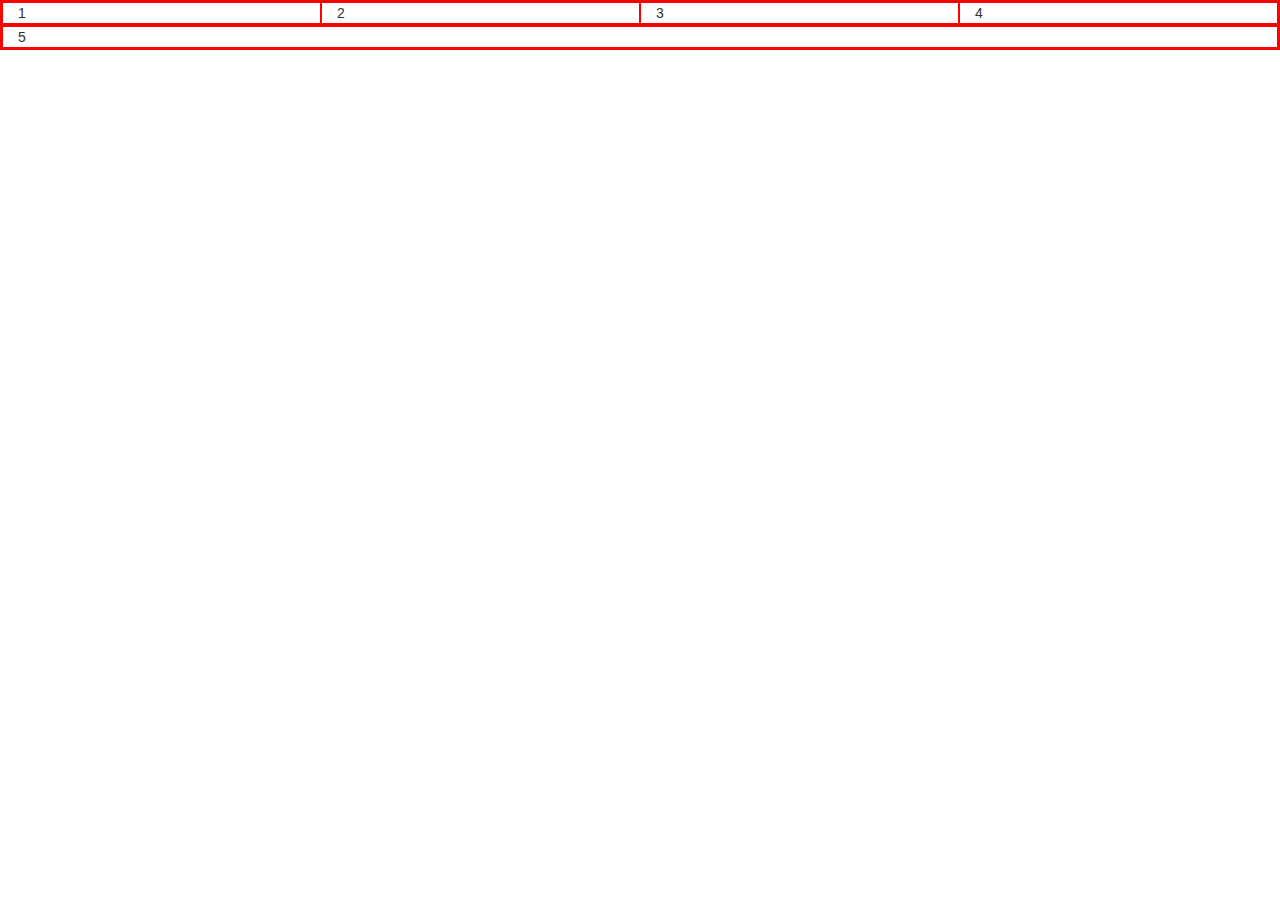
<file: Bootstrap/index.html>
<!DOCTYPE html>
<html>
	<head>
		<title>BOOTSTRAP</title>
		<meta http-equiv="Content-type" content="text/html; charset=utf-8">
				
		<!-- Bootstrap -->
		<link rel="stylesheet" type="text/css" href="styles/bootstrap/bootstrap.css">
		<link rel="stylesheet" type="text/css" href="styles/style.css">

	</head>
	<body>
		<div class ="container-fluid">
			<div class ="row">
				<div class ="col-lg-3 col-md-6 col-sm-6 col-xs-12">
					1
					
				</div>
				<div class ="col-lg-3 col-md-6 col-sm-6 col-xs-12">
					2
				
				</div>
				<div class ="col-lg-3 col-md-10 col-sm-6 col-xs-6">
					3
				
				</div>
				<div class ="col-lg-3 col-md-2 col-sm-6 col-xs-6">
					4
				
				</div>
			</div>
			<div class ="row">
				<div class ="col-lg-12">
					5
				</div>
			</div>
		</div>
	</body>
</html>
</file>
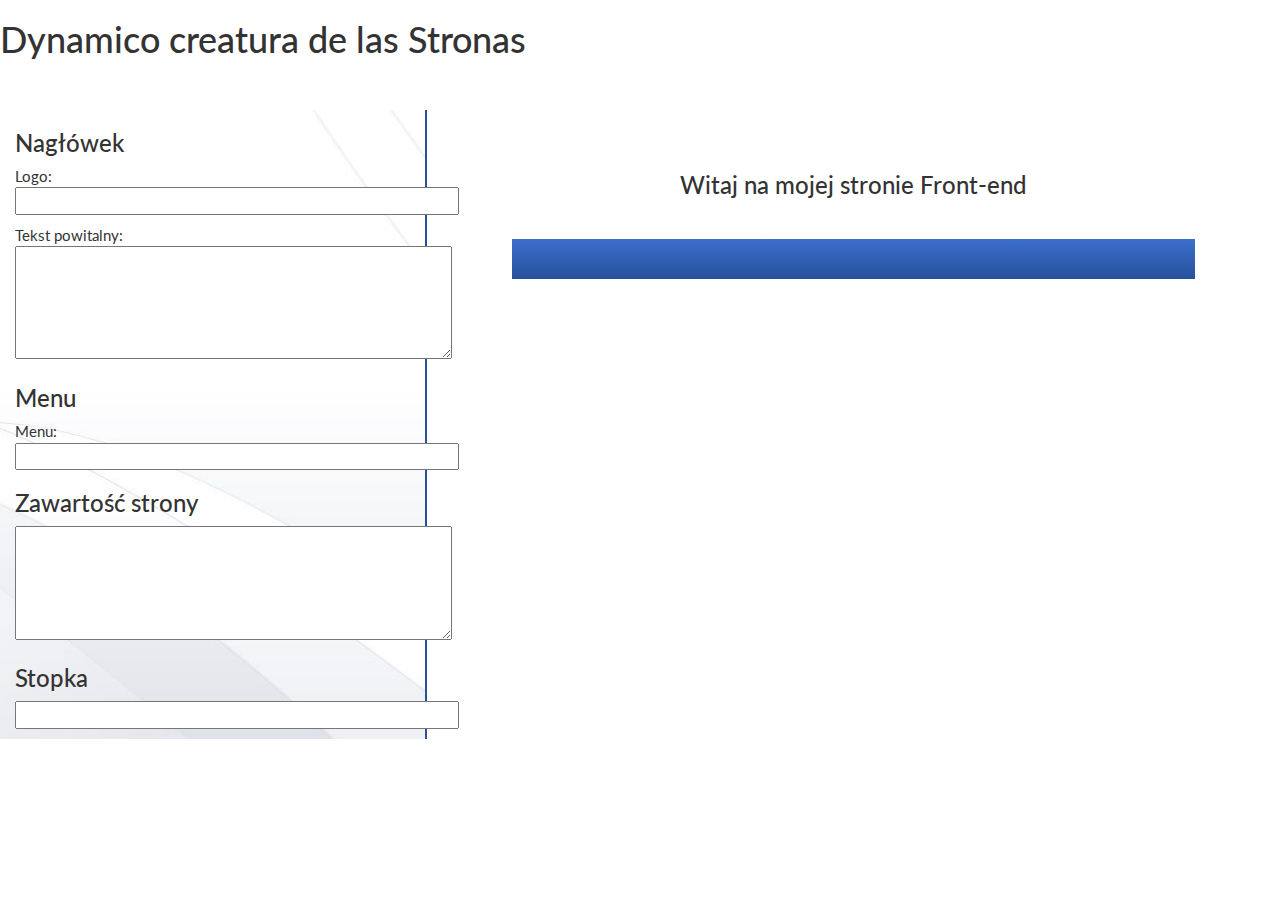
<file: jquery-Projekt-0/index.html>
<!DOCTYPE html>
<html>
	<head>
		<title>Dynamico creatura de las Stronas</title>
		<meta http-equiv="Content-type" content="text/html; charset=utf-8">
				
		<!-- Bootstrap -->
		<link rel="stylesheet" type="text/css" href="styles/bootstrap/bootstrap.css">
		<link rel="stylesheet" type="text/css" href="styles/bootstrap/bootstrap-theme.css">
		
		<!-- jQuery -->
		<script type = "text/javascript" src = "scripts/jquery-3.2.1.js"></script>
		
		<link rel="stylesheet" type="text/css" href="styles/style.css">
		<script type = "text/javascript" src = "scripts/script.js"></script>
		
		<!-- Font -->
		<link href="https://fonts.googleapis.com/css?family=Lato" rel="stylesheet"> 
		
	</head>
	<body>
	
	<div class ="container-fluid"><!-- Kontener z pełnym wypełnieniem -->
		<div class ="row"><!-- Bootstrap wiersz -->
			
			<h1>Dynamico creatura de las Stronas</h1>
			
			<div id='kreator' class ="col-lg-4"><!-- Kolumna lg z 4 jednostkami -->

				<h3>Nagłówek</h3>
				
					<p>
						Logo: <input name="logo" id="logo" type="text" size="50">
					</p>
					
					<p>
						Tekst powitalny:<br>
						<textarea name="tekstPowitalny" id="tekstPowitalny" type="text" rows="5" cols="50"></textarea>
					</p>
					
				<h3>Menu</h3>
				
					<p>
						Menu: <input name="menu" id="menu" type="text" size="50">
					</p>
					
				<h3>Zawartość strony</h3>
					
					<p>
						<textarea name="zawartoscStrony" id="zawartoscStrony" type="text" rows="5" cols="50"></textarea>
					</p>
					
				<h3>Stopka</h3>
					
					<p>
						<input name="stopka" id="stopka" type="text" size="50">
					</p>
			</div>
			
			<div id='content' class ="col-lg-8"><!-- Kolumna lg z 8 jednostkami -->

				<div class ="row"><!-- Bootstrap wiersz -->
					<div id="content-logo" class ="col-lg-4"><!-- Kolumna lg z 4 jednostkami -->
					</div>
					<div id="content-tekstPowitalny" class ="col-lg-8"><!-- Kolumna lg z 8 jednostkami -->
					</div>
				</div>
				<div class ="row"><!-- Bootstrap wiersz -->
					<div id="content-menu" class ="col-lg-12"><!-- Kolumna lg z 12 jednostkami -->
					</div>
				</div>
				<div class ="row"><!-- Bootstrap wiersz -->
					
					<h3 id='witaj'>Witaj na mojej stronie Front-end</h3>
					
					<div id="content-zawartoscStrony" class ="col-lg-12"><!-- Kolumna lg z 12 jednostkami -->
					</div>
				</div>
				<div class ="row"><!-- Bootstrap wiersz -->
										
					<div id="content-stopka" class ="col-lg-12"><!-- Kolumna lg z 12 jednostkami -->
					</div>
				</div>
			
			</div>
		</div>
	</div>
	

	
	</body>
</html>
</file>
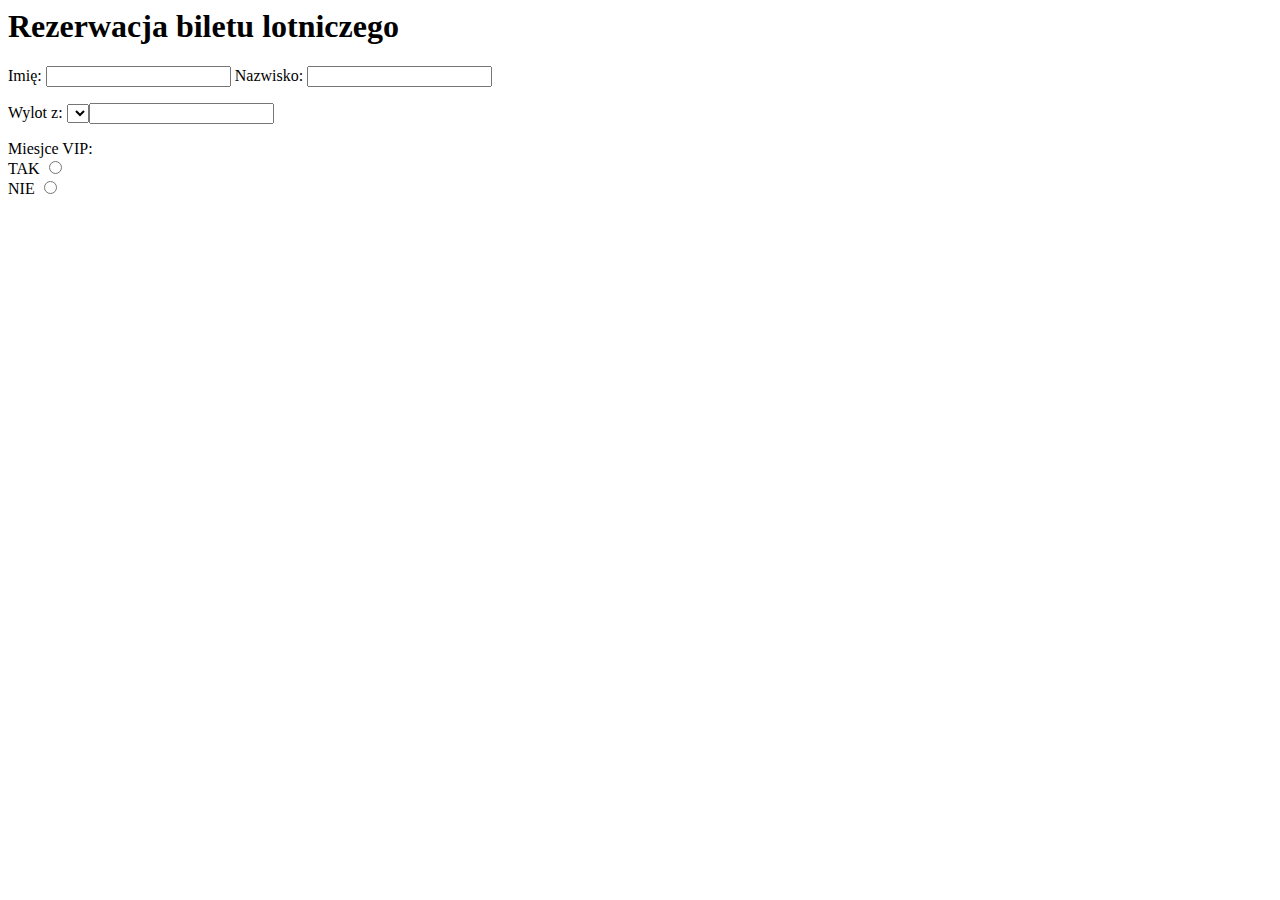
<file: rezerwacje.html>
<html>
	<head>
		<title></title>
		<meta charset="utf-8">
	</head>
	<body>
	<h1> Rezerwacja biletu lotniczego </h1>
		<form action ="akcja" method="get">
			
			<p>
				<a> Imię: <input name="imie" type="text"/> </a>
				<a> Nazwisko: <input name="nazwisko" type="text"/> </a>
			</p>
			<p> Wylot z: <select name="wylot"> </p>
			<p> Przylot do: <input name="przylot" type="select"> </p>
			<p>	
				<div> Miesjce VIP: </div>
				<div> TAK <input name="vip_tak" type="radio"> </div>
				<div> NIE <input name="vip_nie" type="radio"> </div>
			</p>
		</form>
	</body>
	
	
	
</html>
</file>
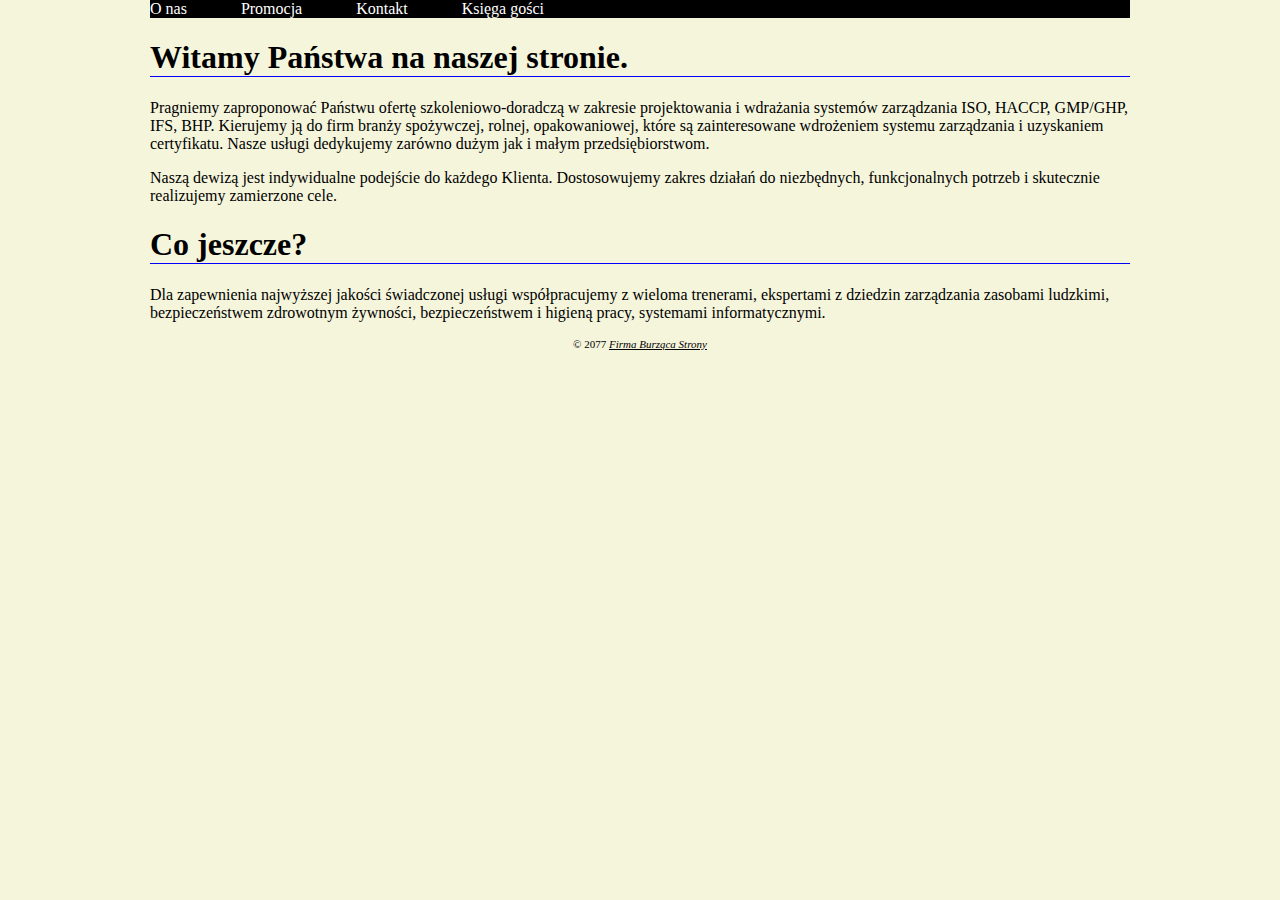
<file: zabawa z CSS/FE29-dok4.html>
<html >
	<head>
		<title>Firma Budząca Strony&trade;</title>
		<meta http-equiv="Content-type" content="text/html; charset=utf-8"/>
		<link rel="stylesheet" type="text/css" href="format.css">
	</head>
	<body id="trzcionka">	
		<div class="tlo">	
			<div id="znacznik1">
					<a href=" http://" target=blank>O nas</a>
					<a href=" http://" target=blank>Promocja</a>
					<a href=" http://" target=blank>Kontakt</a>
					<a href=" http://" target=blank>Księga gości</a>	
			</div>
			<h1> 
				Witamy <span>Państwa</span> na naszej stronie.
			</h1>
			<p>
				<p>
					Pragniemy zaproponować Państwu ofertę szkoleniowo-doradczą w zakresie projektowania i wdrażania systemów zarządzania ISO, HACCP, GMP/GHP, IFS, BHP.
					Kierujemy ją do firm branży spożywczej, rolnej, opakowaniowej, które są zainteresowane wdrożeniem systemu zarządzania i uzyskaniem certyfikatu.
					Nasze usługi dedykujemy zarówno dużym jak i małym przedsiębiorstwom.
				</p>
				<p>	
					Naszą dewizą jest indywidualne podejście do każdego Klienta.
					Dostosowujemy zakres działań do niezbędnych, funkcjonalnych potrzeb i skutecznie realizujemy zamierzone cele.
				</P>
			</p>
			<h1>
				Co jeszcze?
			</h1>
			<p>
				Dla zapewnienia najwyższej jakości świadczonej usługi współpracujemy z wieloma trenerami, ekspertami z dziedzin zarządzania zasobami ludzkimi, bezpieczeństwem zdrowotnym żywności, bezpieczeństwem i higieną pracy, systemami informatycznymi.
			</p>
			<footer id="znacznik2">
				&copy; 2077 <a href=" http://">Firma Burząca Strony </a>
			</footer>
		</div>
	</body>
</html>
</file>
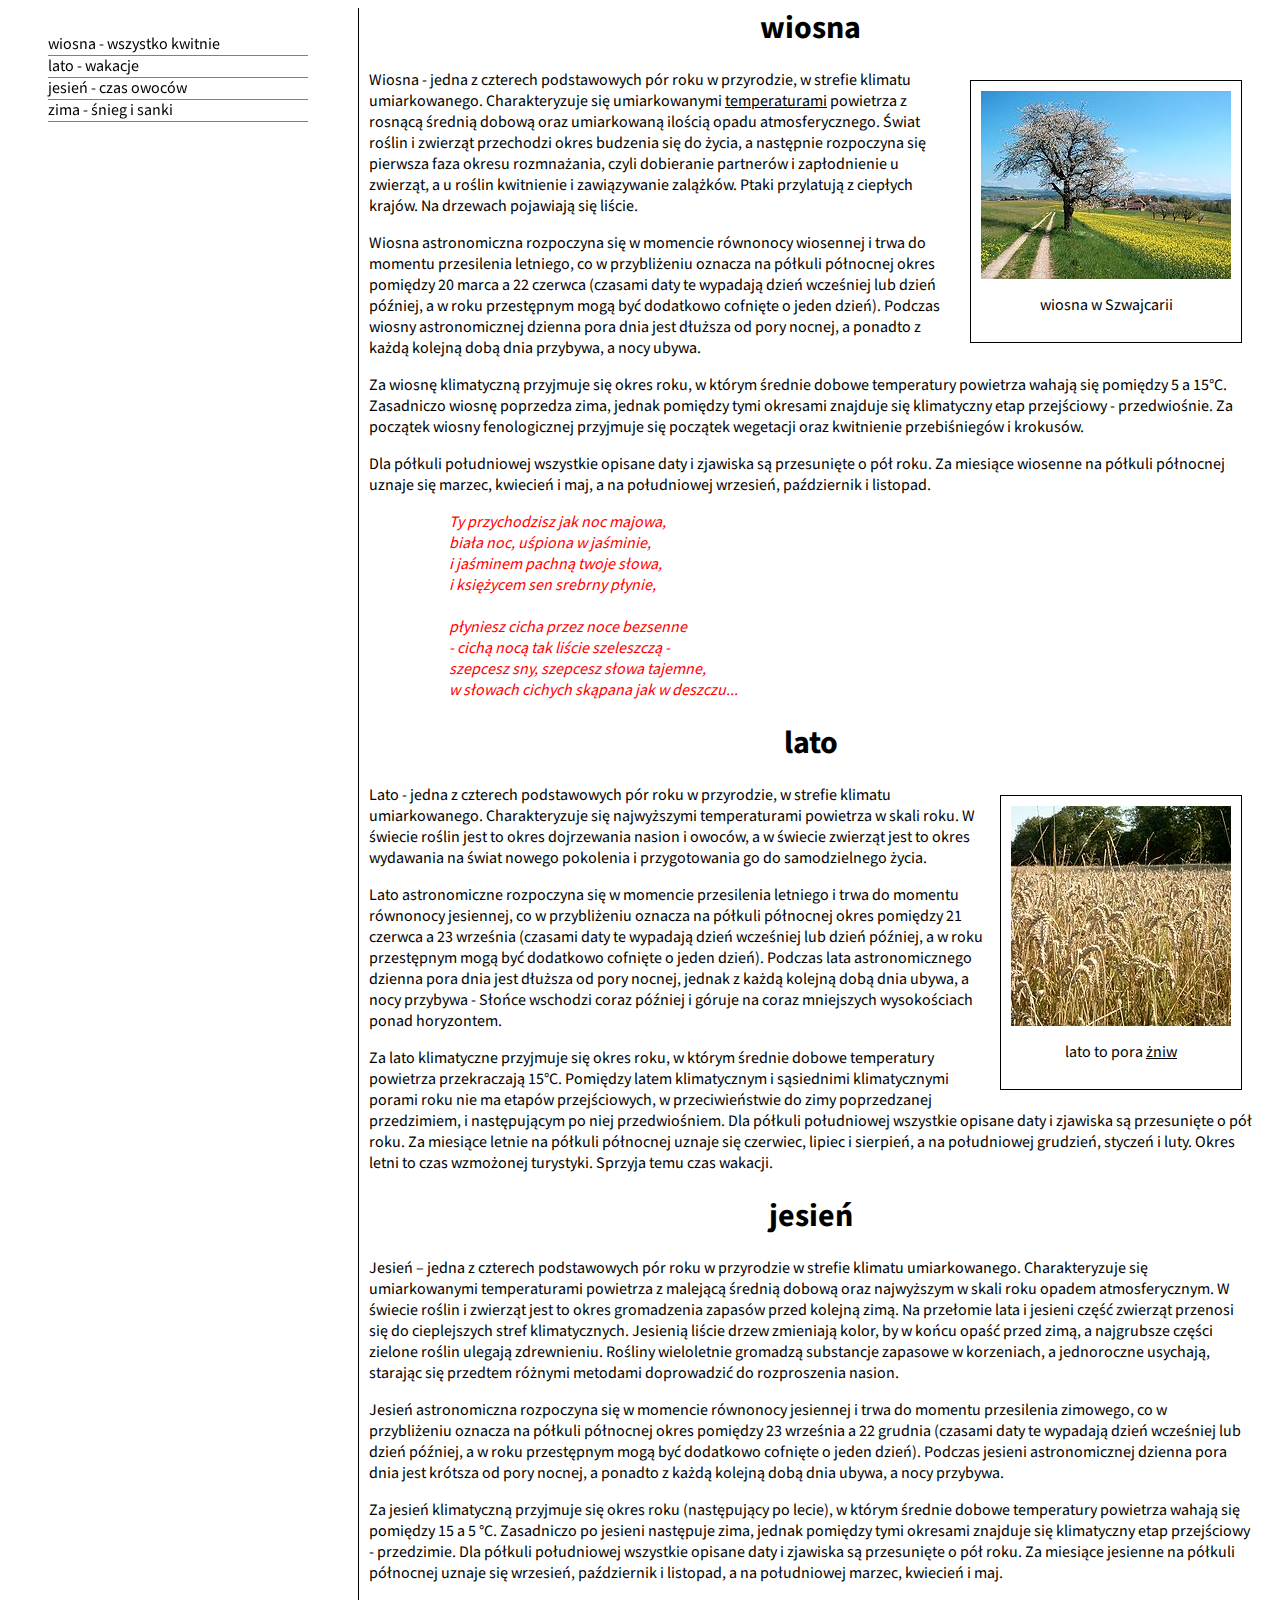
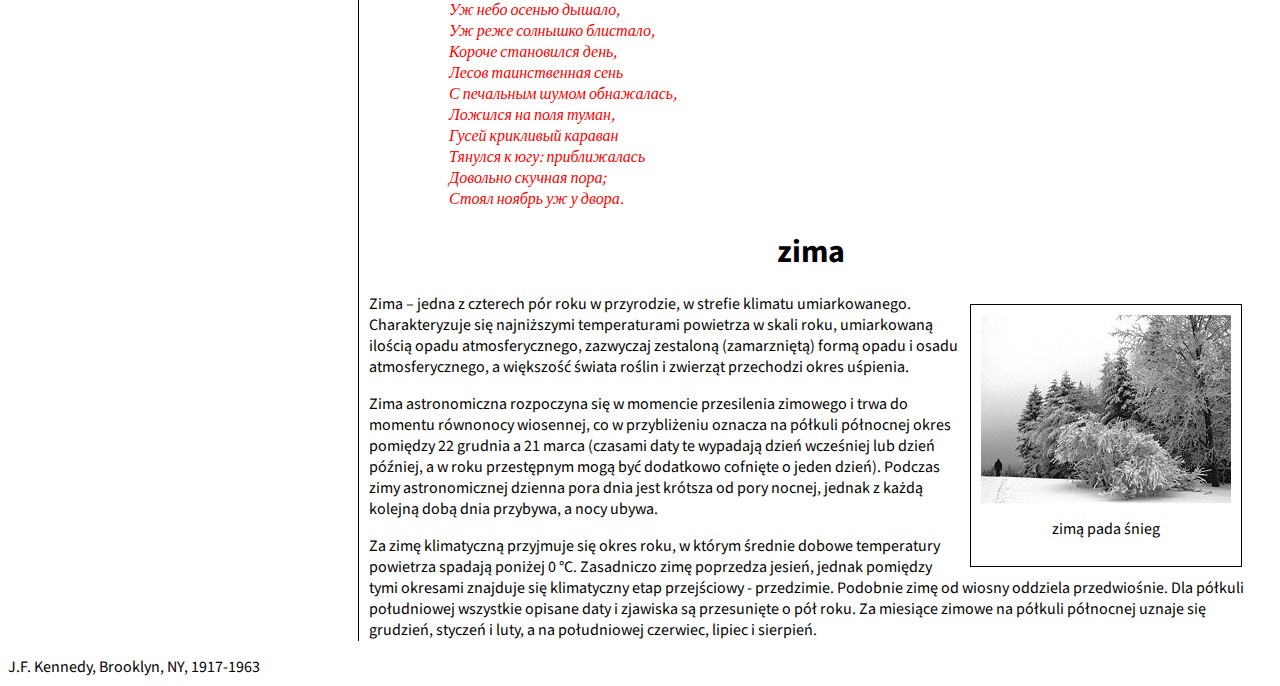
<file: zmaila/FE33.html>
<html>
	<head>
		<title>Pory roku</title>
		<meta http-equiv="Content-type" content="text/html; charset=utf-8">
		<link href="https://fonts.googleapis.com/css?family=Mada" rel="stylesheet">  
		<link rel="stylesheet" type="text/css" href="FE33.css">
	</head>
	<body>
		<div id="menu">
			<ul>
				<li><a href="#wiosna">wiosna</a> - wszystko kwitnie</li>
				<li><a href="#lato">lato</a> - wakacje</li>
				<li><a href="#jesień">jesień</a> - czas owoców</li>
				<li><a href="#zima">zima</a> - śnieg i sanki</li>
			</ul>
		</div>
		<div id="tresc">
			<h1 id="wiosna">wiosna</h1>
			<div class="ilustracja">
				<img src="wiosna.jpg">
				<p>
					wiosna w Szwajcarii
				</p>
			</div>
			<p>
				Wiosna - jedna z czterech podstawowych pór roku w przyrodzie, w strefie klimatu umiarkowanego. Charakteryzuje się umiarkowanymi <a href="http://pl.wikipedia.org/wiki/Temperatura">temperaturami</a> powietrza z rosnącą średnią dobową oraz umiarkowaną ilością opadu atmosferycznego. Świat roślin i zwierząt przechodzi okres budzenia się do życia, a następnie rozpoczyna się pierwsza faza okresu rozmnażania, czyli dobieranie partnerów i zapłodnienie u zwierząt, a u roślin kwitnienie i zawiązywanie zalążków. Ptaki przylatują z ciepłych krajów. Na drzewach pojawiają się liście.
			</p>
			<p>
				Wiosna astronomiczna rozpoczyna się w momencie równonocy wiosennej i trwa do momentu przesilenia letniego, co w przybliżeniu oznacza na półkuli północnej okres pomiędzy 20 marca a 22 czerwca (czasami daty te wypadają dzień wcześniej lub dzień później, a w roku przestępnym mogą być dodatkowo cofnięte o jeden dzień). Podczas wiosny astronomicznej dzienna pora dnia jest dłuższa od pory nocnej, a ponadto z każdą kolejną dobą dnia przybywa, a nocy ubywa.
			</p>
			<p>
				Za wiosnę klimatyczną przyjmuje się okres roku, w którym średnie dobowe temperatury powietrza wahają się pomiędzy 5 a 15°C. Zasadniczo wiosnę poprzedza zima, jednak pomiędzy tymi okresami znajduje się klimatyczny etap przejściowy - przedwiośnie. Za początek wiosny fenologicznej przyjmuje się początek wegetacji oraz kwitnienie przebiśniegów i krokusów.
			</p>
			<p>
				Dla półkuli południowej wszystkie opisane daty i zjawiska są przesunięte o pół roku. Za miesiące wiosenne na półkuli północnej uznaje się marzec, kwiecień i maj, a na południowej wrzesień, październik i listopad.
			</p>
			<p class="wiersz">
				Ty przychodzisz jak noc majowa,<br>
				biała noc, uśpiona w jaśminie,<br>
				i jaśminem pachną twoje słowa,<br>
				i księżycem sen srebrny płynie,<br>
				<br>
				płyniesz cicha przez noce bezsenne<br>
				- cichą nocą tak liście szeleszczą -<br>
				szepcesz sny, szepcesz słowa tajemne,<br>
				w słowach cichych skąpana jak w deszczu...<br>
			</p>
			<h1 id="lato">lato</h1>
			<div class="ilustracja">
				<img src="lato.jpg">
				<p>
					lato to pora <a href="http://pl.wikipedia.org/wiki/Żniwa">żniw</a>
				</p>
			</div>
			<p>
				Lato - jedna z czterech podstawowych pór roku w przyrodzie, w strefie klimatu umiarkowanego. Charakteryzuje się najwyższymi temperaturami powietrza w skali roku. W świecie roślin jest to okres dojrzewania nasion i owoców, a w świecie zwierząt jest to okres wydawania na świat nowego pokolenia i przygotowania go do samodzielnego życia.
			</p>
			<p>
				Lato astronomiczne rozpoczyna się w momencie przesilenia letniego i trwa do momentu równonocy jesiennej, co w przybliżeniu oznacza na półkuli północnej okres pomiędzy 21 czerwca a 23 września (czasami daty te wypadają dzień wcześniej lub dzień później, a w roku przestępnym mogą być dodatkowo cofnięte o jeden dzień). Podczas lata astronomicznego dzienna pora dnia jest dłuższa od pory nocnej, jednak z każdą kolejną dobą dnia ubywa, a nocy przybywa - Słońce wschodzi coraz później i góruje na coraz mniejszych wysokościach ponad horyzontem.
			</p>
			<p>
				Za lato klimatyczne przyjmuje się okres roku, w którym średnie dobowe temperatury powietrza przekraczają 15°C. Pomiędzy latem klimatycznym i sąsiednimi klimatycznymi porami roku nie ma etapów przejściowych, w przeciwieństwie do zimy poprzedzanej przedzimiem, i następującym po niej przedwiośniem. Dla półkuli południowej wszystkie opisane daty i zjawiska są przesunięte o pół roku. Za miesiące letnie na półkuli północnej uznaje się czerwiec, lipiec i sierpień, a na południowej grudzień, styczeń i luty. Okres letni to czas wzmożonej turystyki. Sprzyja temu czas wakacji.
			</p>
			<h1 id="jesień">jesień</h1>
			<p>
				Jesień – jedna z czterech podstawowych pór roku w przyrodzie w strefie klimatu umiarkowanego. Charakteryzuje się umiarkowanymi temperaturami powietrza z malejącą średnią dobową oraz najwyższym w skali roku opadem atmosferycznym. W świecie roślin i zwierząt jest to okres gromadzenia zapasów przed kolejną zimą. Na przełomie lata i jesieni część zwierząt przenosi się do cieplejszych stref klimatycznych. Jesienią liście drzew zmieniają kolor, by w końcu opaść przed zimą, a najgrubsze części zielone roślin ulegają zdrewnieniu. Rośliny wieloletnie gromadzą substancje zapasowe w korzeniach, a jednoroczne usychają, starając się przedtem różnymi metodami doprowadzić do rozproszenia nasion.
			</p>
			<p>
				Jesień astronomiczna rozpoczyna się w momencie równonocy jesiennej i trwa do momentu przesilenia zimowego, co w przybliżeniu oznacza na półkuli północnej okres pomiędzy 23 września a 22 grudnia (czasami daty te wypadają dzień wcześniej lub dzień później, a w roku przestępnym mogą być dodatkowo cofnięte o jeden dzień). Podczas jesieni astronomicznej dzienna pora dnia jest krótsza od pory nocnej, a ponadto z każdą kolejną dobą dnia ubywa, a nocy przybywa.
			</p>
			<p>
				Za jesień klimatyczną przyjmuje się okres roku (następujący po lecie), w którym średnie dobowe temperatury powietrza wahają się pomiędzy 15 a 5 °C. Zasadniczo po jesieni następuje zima, jednak pomiędzy tymi okresami znajduje się klimatyczny etap przejściowy - przedzimie. Dla półkuli południowej wszystkie opisane daty i zjawiska są przesunięte o pół roku. Za miesiące jesienne na półkuli północnej uznaje się wrzesień, październik i listopad, a na południowej marzec, kwiecień i maj.
			</p>
			<p class="wiersz">
				Уж небо осенью дышало,<br>
				Уж реже солнышко блистало,<br>
				Короче становился день,<br>
				Лесов таинственная сень<br>
				С печальным шумом обнажалась,<br>
				Ложился на поля туман,<br>
				Гусей крикливый караван<br>
				Тянулся к югу: приближалась<br>
				Довольно скучная пора;<br>
				Стоял ноябрь уж у двора.<br>
			</p>
			<h1 id="zima">zima</h1>
			<div class="ilustracja">
				<img src="zima.jpg">
				<p>
					zimą pada śnieg
				</p>
			</div>
			<p>
				Zima – jedna z czterech pór roku w przyrodzie, w strefie klimatu umiarkowanego. Charakteryzuje się najniższymi temperaturami powietrza w skali roku, umiarkowaną ilością opadu atmosferycznego, zazwyczaj zestaloną (zamarzniętą) formą opadu i osadu atmosferycznego, a większość świata roślin i zwierząt przechodzi okres uśpienia.
			</p>
			<p>
				Zima astronomiczna rozpoczyna się w momencie przesilenia zimowego i trwa do momentu równonocy wiosennej, co w przybliżeniu oznacza na półkuli północnej okres pomiędzy 22 grudnia a 21 marca (czasami daty te wypadają dzień wcześniej lub dzień później, a w roku przestępnym mogą być dodatkowo cofnięte o jeden dzień). Podczas zimy astronomicznej dzienna pora dnia jest krótsza od pory nocnej, jednak z każdą kolejną dobą dnia przybywa, a nocy ubywa.
			</p>
			<p>
				Za zimę klimatyczną przyjmuje się okres roku, w którym średnie dobowe temperatury powietrza spadają poniżej 0 °C. Zasadniczo zimę poprzedza jesień, jednak pomiędzy tymi okresami znajduje się klimatyczny etap przejściowy - przedzimie. Podobnie zimę od wiosny oddziela przedwiośnie. Dla półkuli południowej wszystkie opisane daty i zjawiska są przesunięte o pół roku. Za miesiące zimowe na półkuli północnej uznaje się grudzień, styczeń i luty, a na południowej czerwiec, lipiec i sierpień.
			</p>
		</div>
		<div id="stopka">
			J.F. Kennedy, Brooklyn, NY, 1917-1963
		</div>
	</body>
</html>
</file>
<file: Bootstrap/styles/style.css>
div{
		border: 1px solid red;
}
</file>
<file: jquery-Projekt-0/styles/style.css>
body{
	font-family: 'Lato';
	font-size:15px;}

h1{
	text-align:left;
	margin-bottom:50px;}

#kreator{
	border-right: 2px solid rgb(39,80,155);
	background-image: url("../img/background.jpg");
    background-repeat: no-repeat;}

#content{
	padding: 0 100px;}

#content-logo img{
	width:300px;}

#content-tekstPowitalny{
	font-size:25px;
	text-align: right;}

#content-menu{
	margin:20px 0;}

#content-menu ul{
	list-style:none;
	margin:0;
	background-image: linear-gradient(rgb(59,111,205), rgb(39,80,155));}

#content-menu ul li{
	color: white;
    cursor: pointer;
    display: inline-block;
    font-size: 17px;
    padding: 12px 15px;
    position: relative;}

#content-menu ul li:hover{
	background-image: linear-gradient(rgb(39,80,155), rgb(59,111,205));}

.submenu{
    color: rgb(39, 80, 155);
    font-size: 15px;
    margin-left: -15px;
    margin-top: 13px;
    padding: 10px;
    position: absolute;
	width: 500px;
	background-color: white;
	display:none;
	border: 1px solid rgb(39, 80, 155);}

#witaj{
	text-align:center;
	margin-bottom:20px;}

#content-stopka{
    color: white;
    font-size: 15px;
    padding: 20px 0;
    text-align: center;
	margin-top: 20px;
	background-image: linear-gradient(rgb(59,111,205), rgb(39,80,155));}
</file>
<file: zabawa z CSS/format.css>
h1 {border-bottom: 1px solid blue; text-decoration-color: red; font-style: ;}
.tlo { background-color: beige; }
footer {font-size: 11px; text-align: center}
body {margin: 0; padding: 0; background-color: beige;  }
#trzcionka { font-family:  verdana; margin: 0px 150px 0px 150px;}
#znacznik1 a {text-decoration: none; color: white; margin-right: 50px;}
#znacznik1 {background-color: black}
#znacznik1 a:hover {background-color: white; color: blue}
#znacznik2 a {text-decoration: none; text-decoration: underline; font-style: italic; color: black}
span {color: ;}
</file>
<file: zmaila/FE33.css>
body {font-family: "Mada"; }
h1 {text-align: center; font-size: 2em }
#tresc {margin: 0px 20px 0px 350px;  border-left: 1px solid black; text-align: left; padding-left: 10px;}
#menu a:hover {background-color: black; color: white}
#menu {position: fixed; padding-top: 10px; width: 300px;}
#menu a {text-decoration: none;}
#menu li { border-bottom: 1px solid gray;}
li{ list-style-type: none; }
a {color: inherit}
.ilustracja { float:right; margin:10px; padding: 10px; border-bottom: 1px solid black; border-top: 1px solid black; border-left: 1px solid black; border-right: 1px solid black;}
.ilustracja p {text-align: center;}
.wiersz {font-style: italic; font-size: 1.5em, font-family: "Times New Roman"; color: red; margin-left: 80px; }
</file>
